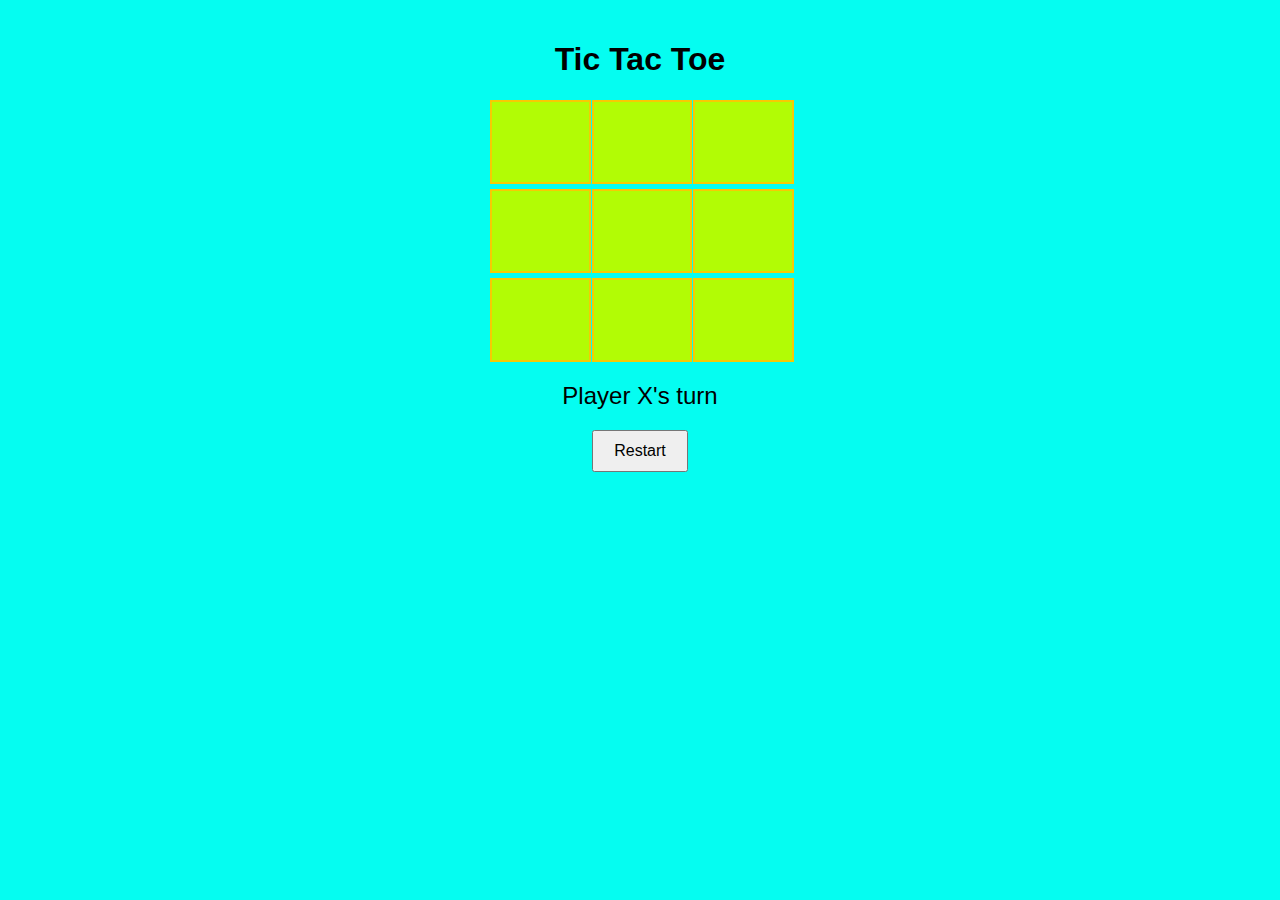
<file: index.html>
<!DOCTYPE html>
<html lang="en">
<head>
<meta charset="UTF-8">
<meta name="viewport" content="width=device-width, initial-scale=1.0">
<title>Tic Tac Toe</title>
<style>
  body {
    font-family: Arial, sans-serif;
    margin: 0;
    padding: 0;
    background-color: #05fdf1;
  }

  .container {
    text-align: center;
    padding-top: 20px;
  }

  .board {
    display: grid;
    grid-template-columns: repeat(3, minmax(80px, 1fr));
    grid-gap: 5px;
    margin: 20px auto;
    max-width: 300px;
  }

  .cell {
    width: 100%;
    height: 80px;
    background: rgb(178, 252, 5);
    border: 2px solid rgb(247, 202, 3);
    display: flex;
    justify-content: center;
    align-items: center;
    font-size: 2em;
    cursor: pointer;
  }

  .status {
    margin-top: 20px;
    font-size: 1.5em;
  }

  .restart-button {
    margin-top: 20px;
    padding: 10px 20px;
    font-size: 1em;
    cursor: pointer;
  }
</style>
</head>
<body>
<div class="container">
  <h1>Tic Tac Toe</h1>
  <div class="board" id="board">
    <div class="cell" data-cell></div>
    <div class="cell" data-cell></div>
    <div class="cell" data-cell></div>
    <div class="cell" data-cell></div>
    <div class="cell" data-cell></div>
    <div class="cell" data-cell></div>
    <div class="cell" data-cell></div>
    <div class="cell" data-cell></div>
    <div class="cell" data-cell></div>
  </div>
  <div class="status" id="status">Player X's turn</div>
  <button class="restart-button" id="restartButton">Restart</button>
</div>

<script>
const X_CLASS = 'x';
const O_CLASS = 'o';
const WINNING_COMBINATIONS = [
  [0, 1, 2],
  [3, 4, 5],
  [6, 7, 8],
  [0, 3, 6],
  [1, 4, 7],
  [2, 5, 8],
  [0, 4, 8],
  [2, 4, 6]
];

const board = document.getElementById('board');
const statusDisplay = document.getElementById('status');
const restartButton = document.getElementById('restartButton');
const cells = document.querySelectorAll('[data-cell]');
let currentPlayer = X_CLASS;
let gameActive = true;

startGame();

restartButton.addEventListener('click', startGame);

function startGame() {
  currentPlayer = X_CLASS;
  gameActive = true;
  statusDisplay.innerText = "Player X's turn";
  cells.forEach(cell => {
    cell.innerText = '';
    cell.classList.remove(X_CLASS);
    cell.classList.remove(O_CLASS);
    cell.removeEventListener('click', handleClick);
    cell.addEventListener('click', handleClick, { once: true });
  });
}

function handleClick(e) {
  const cell = e.target;
  const currentClass = currentPlayer === X_CLASS ? X_CLASS : O_CLASS;
  placeMark(cell, currentClass);
  if (checkWin(currentClass)) {
    endGame(false);
  } else if (isDraw()) {
    endGame(true);
  } else {
    swapTurns();
    updateStatus();
  }
}

function placeMark(cell, currentClass) {
  cell.classList.add(currentClass);
  cell.innerText = currentClass.toUpperCase();
}

function swapTurns() {
  currentPlayer = currentPlayer === X_CLASS ? O_CLASS : X_CLASS;
}

function updateStatus() {
  statusDisplay.innerText = currentPlayer === X_CLASS ? "Player X's turn" : "Player O's turn";
}

function checkWin(currentClass) {
  return WINNING_COMBINATIONS.some(combination => {
    return combination.every(index => {
      return cells[index].classList.contains(currentClass);
    });
  });
}

function isDraw() {
  return [...cells].every(cell => {
    return cell.classList.contains(X_CLASS) || cell.classList.contains(O_CLASS);
  });
}

function endGame(draw) {
  if (draw) {
    statusDisplay.innerText = "It's a draw!";
  } else {
    statusDisplay.innerText = `${currentPlayer === X_CLASS ? "Player X" : "Player O"} wins!`;
  }
  gameActive = false;
}
</script>
</body>
</html>
</file>
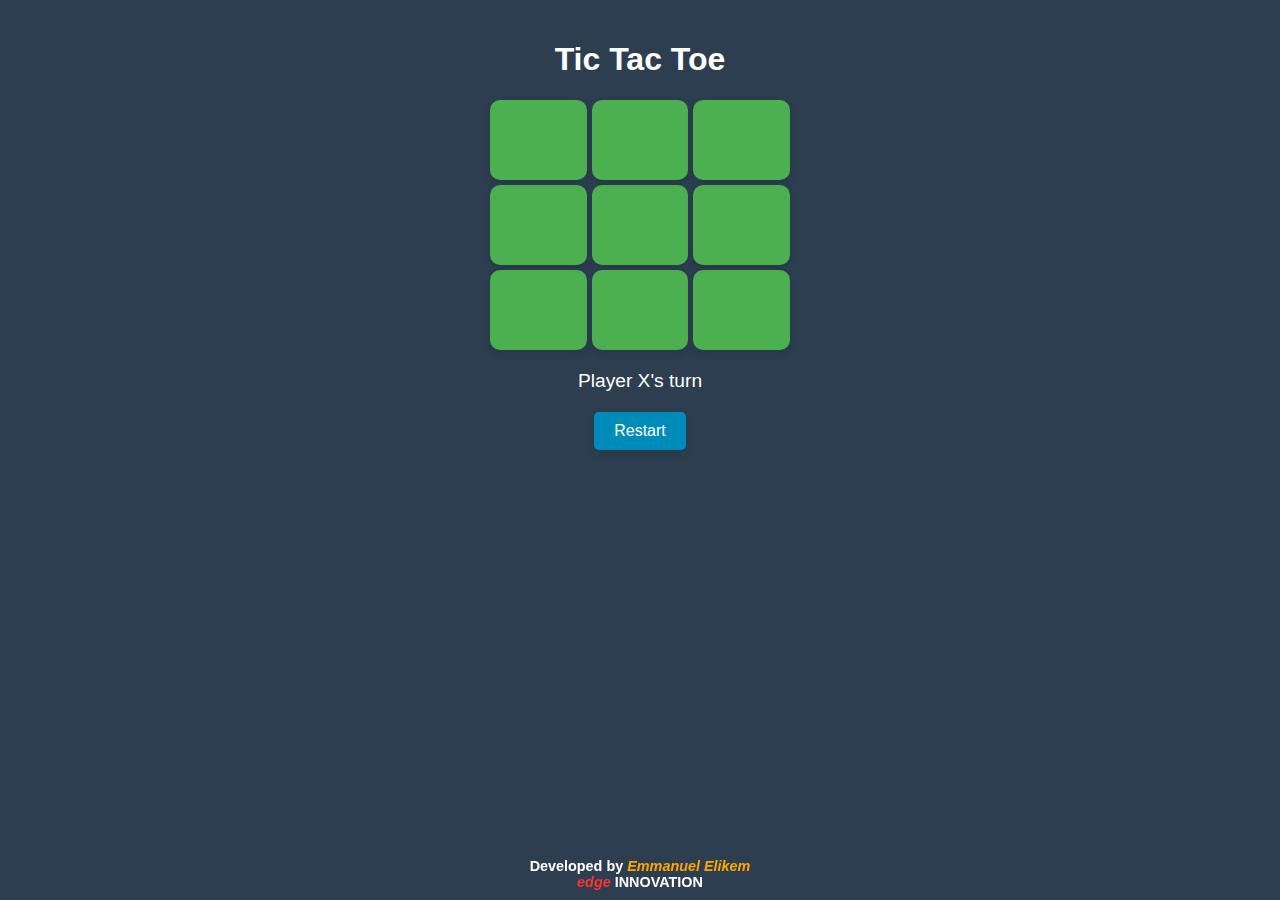
<file: tikky.html>
<!DOCTYPE html>
<html lang="en">
<head>
<meta charset="UTF-8">
<meta name="viewport" content="width=device-width, initial-scale=1.0">
<title>Tic Tac Toe</title>
<style>
  body {
    font-family: 'Arial', sans-serif;
    margin: 0;
    padding: 0;
    background-color: #2c3e50; /* Background color */
    color: #ffffff; /* Text color */
  }

  .container {
    text-align: center;
    padding-top: 20px;
  }

  .board {
    display: grid;
    grid-template-columns: repeat(3, minmax(80px, 1fr));
    grid-gap: 5px;
    margin: 20px auto;
    max-width: 300px;
  }

  .cell {
    width: 100%;
    height: 80px;
    background: #4CAF50;
    border: none;
    border-radius: 10px;
    display: flex;
    justify-content: center;
    align-items: center;
    font-size: 2em;
    cursor: pointer;
    transition: background-color 0.3s ease;
    box-shadow: 0 4px 8px rgba(0, 0, 0, 0.1);
    color: #ffffff;
  }

  .cell:hover {
    background-color: #45a049;
  }

  .status {
    margin-top: 20px;
    font-size: 1.2em;
    color: #ffffff;
  }

  .restart-button {
    margin-top: 20px;
    padding: 10px 20px;
    font-size: 1em;
    cursor: pointer;
    background-color: #008CBA;
    color: #ffffff;
    border: none;
    border-radius: 5px;
    transition: background-color 0.3s ease;
    box-shadow: 0 4px 8px rgba(0, 0, 0, 0.1);
  }

  .restart-button:hover {
    background-color: #007b9c;
  }

  /* Footer */
  .footer {
    position: fixed;
    bottom: 10px;
    width: 100%;
    text-align: center;
    font-size: 0.9em;
  }

  .footer p {
    margin: 0;
    padding: 0;
  }

  .footer .name {
    color: #ffa500; /* Nicer color for the name */
    font-style: italic; /* Italicize the name */
  }

  .footer .edge {
    color: #ff3333; /* Red color for "edge" */
    font-style: italic; /* Italicize "edge" */
  }

  .footer .innovation {
    color: #ffffff; /* Black color for "innovation" */
  }

</style>
</head>
<body>
<div class="container">
  <h1 style="color: #ffffff;">Tic Tac Toe</h1>
  <div class="board" id="board">
    <div class="cell" data-cell></div>
    <div class="cell" data-cell></div>
    <div class="cell" data-cell></div>
    <div class="cell" data-cell></div>
    <div class="cell" data-cell></div>
    <div class="cell" data-cell></div>
    <div class="cell" data-cell></div>
    <div class="cell" data-cell></div>
    <div class="cell" data-cell></div>
  </div>
  <div class="status" id="status">Player X's turn</div>
  <button class="restart-button" id="restartButton">Restart</button>
</div>

<div class="footer">
  <p><b>Developed by <span class="name">Emmanuel Elikem</span></b></p>
  <p><b><span class="edge">edge</span> <span class="innovation">INNOVATION</span></b></p>
</div>

<script>
let playerXName = "Player X";
let playerOName = "Player O";

const X_CLASS = 'x';
const O_CLASS = 'o';
const WINNING_COMBINATIONS = [
  [0, 1, 2],
  [3, 4, 5],
  [6, 7, 8],
  [0, 3, 6],
  [1, 4, 7],
  [2, 5, 8],
  [0, 4, 8],
  [2, 4, 6]
];

const board = document.getElementById('board');
const statusDisplay = document.getElementById('status');
const restartButton = document.getElementById('restartButton');
const cells = document.querySelectorAll('[data-cell]');
let currentPlayer = X_CLASS;
let gameActive = false;

restartButton.addEventListener('click', () => {
  playerXName = prompt("Enter Player X's name:");
  playerOName = prompt("Enter Player O's name:");
  startGame();
});

function startGame() {
  currentPlayer = X_CLASS;
  gameActive = true;
  statusDisplay.innerText = `${playerXName}'s turn`;
  cells.forEach(cell => {
    cell.innerText = '';
    cell.classList.remove(X_CLASS);
    cell.classList.remove(O_CLASS);
    cell.removeEventListener('click', handleClick);
    cell.addEventListener('click', handleClick, { once: true });
  });
}

function handleClick(e) {
  const cell = e.target;
  const currentClass = currentPlayer === X_CLASS ? X_CLASS : O_CLASS;
  placeMark(cell, currentClass);
  if (checkWin(currentClass)) {
    endGame(false);
  } else if (isDraw()) {
    endGame(true);
  } else {
    swapTurns();
    updateStatus();
  }
}

function placeMark(cell, currentClass) {
  cell.classList.add(currentClass);
  cell.innerText = currentClass.toUpperCase();
}

function swapTurns() {
  currentPlayer = currentPlayer === X_CLASS ? O_CLASS : X_CLASS;
}

function updateStatus() {
  statusDisplay.innerText = currentPlayer === X_CLASS ? `${playerXName}'s turn` : `${playerOName}'s turn`;
}

function checkWin(currentClass) {
  return WINNING_COMBINATIONS.some(combination => {
    return combination.every(index => {
      return cells[index].classList.contains(currentClass);
    });
  });
}

function isDraw() {
  return [...cells].every(cell => {
    return cell.classList.contains(X_CLASS) || cell.classList.contains(O_CLASS);
  });
}

function endGame(draw) {
  if (draw) {
    statusDisplay.innerText = "It's a draw!";
  } else {
    statusDisplay.innerText = `${currentPlayer === X_CLASS ? playerXName : playerOName} wins!`;
  }
  gameActive = false;
}
</script>
</body>
</html>
</file>
